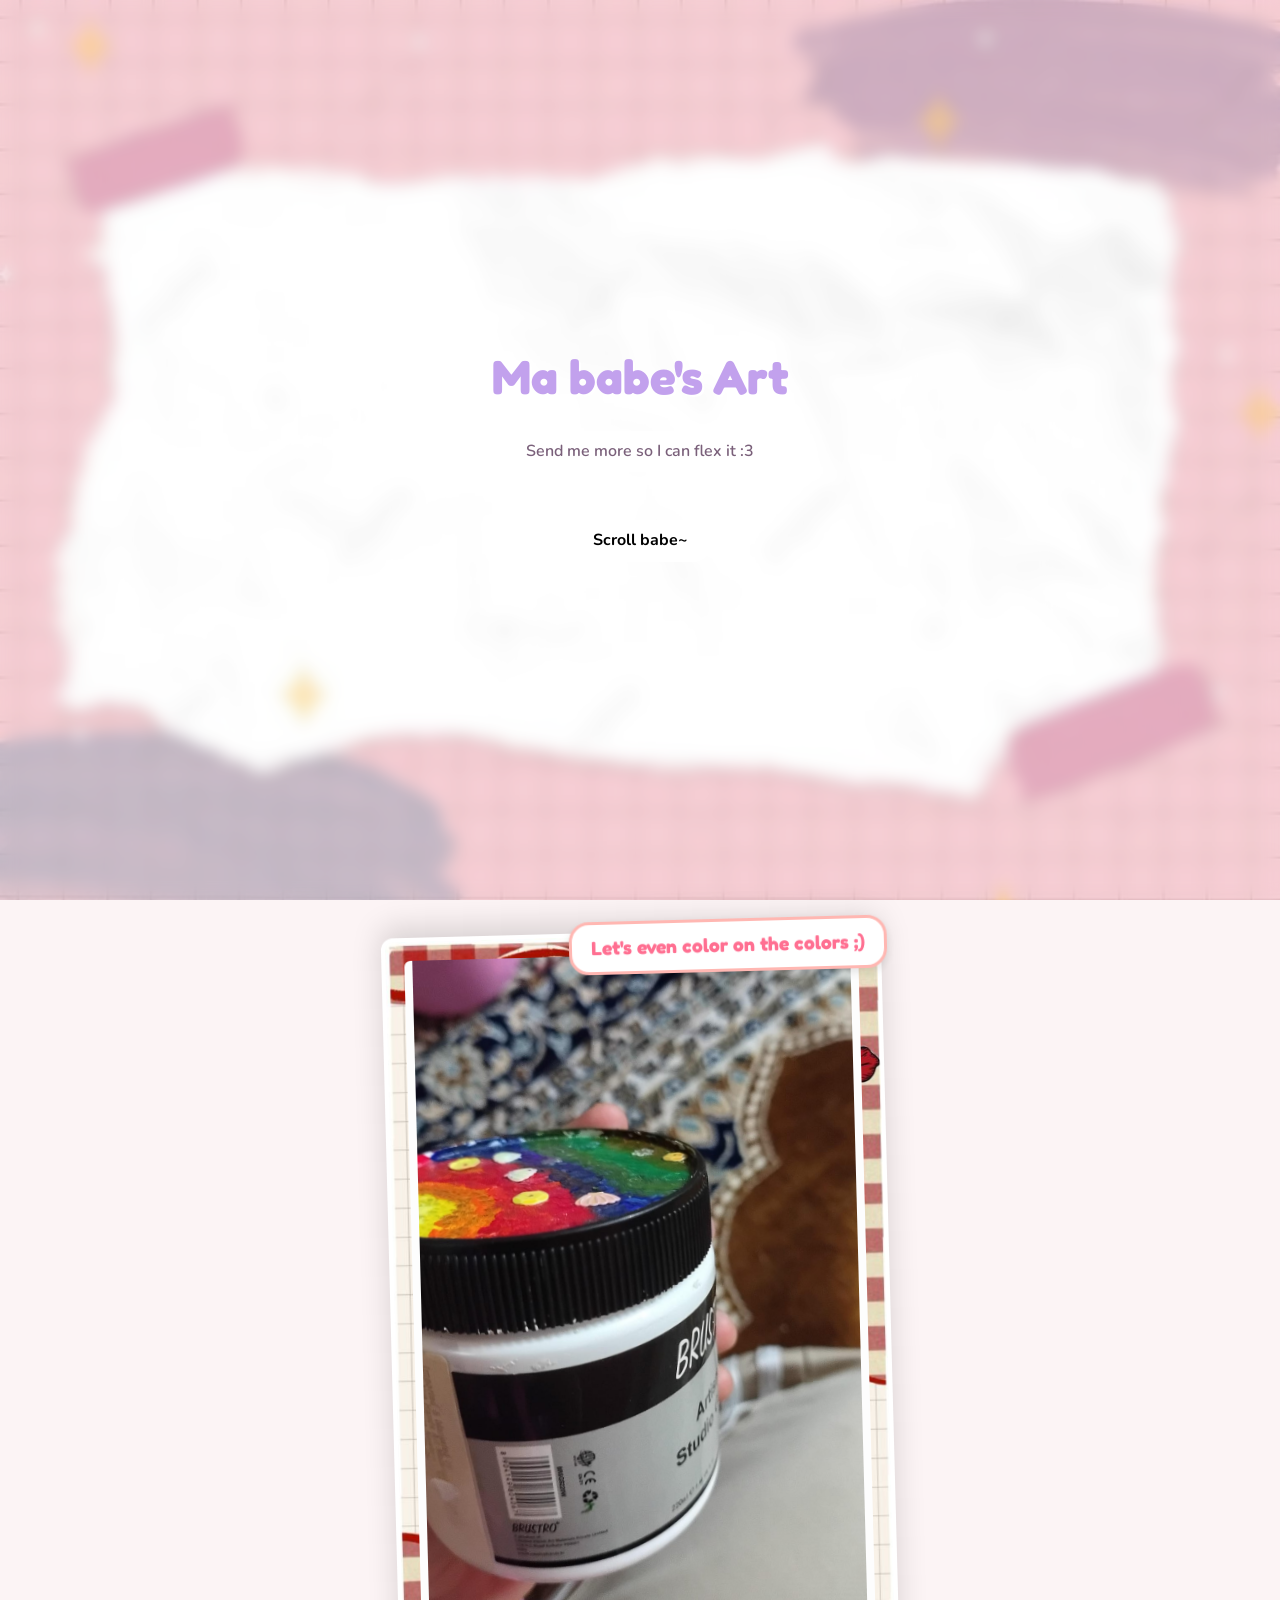
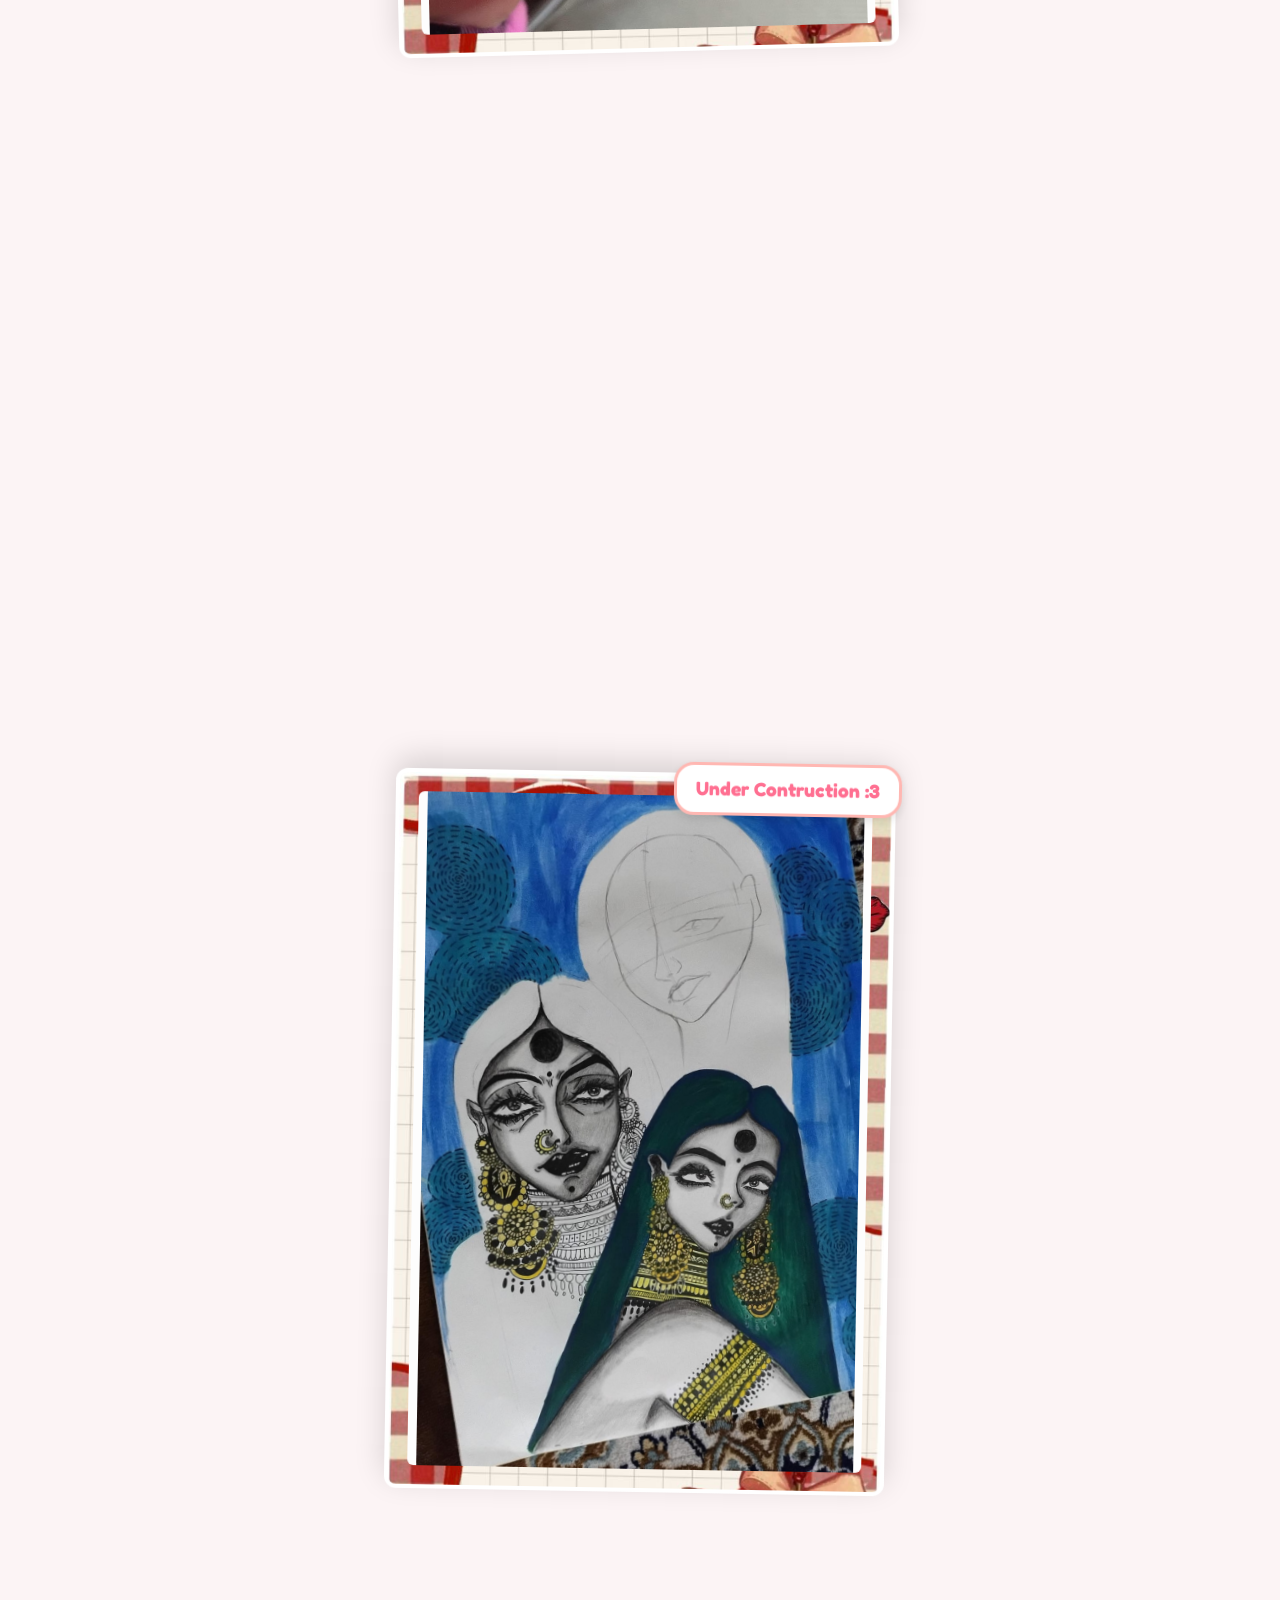
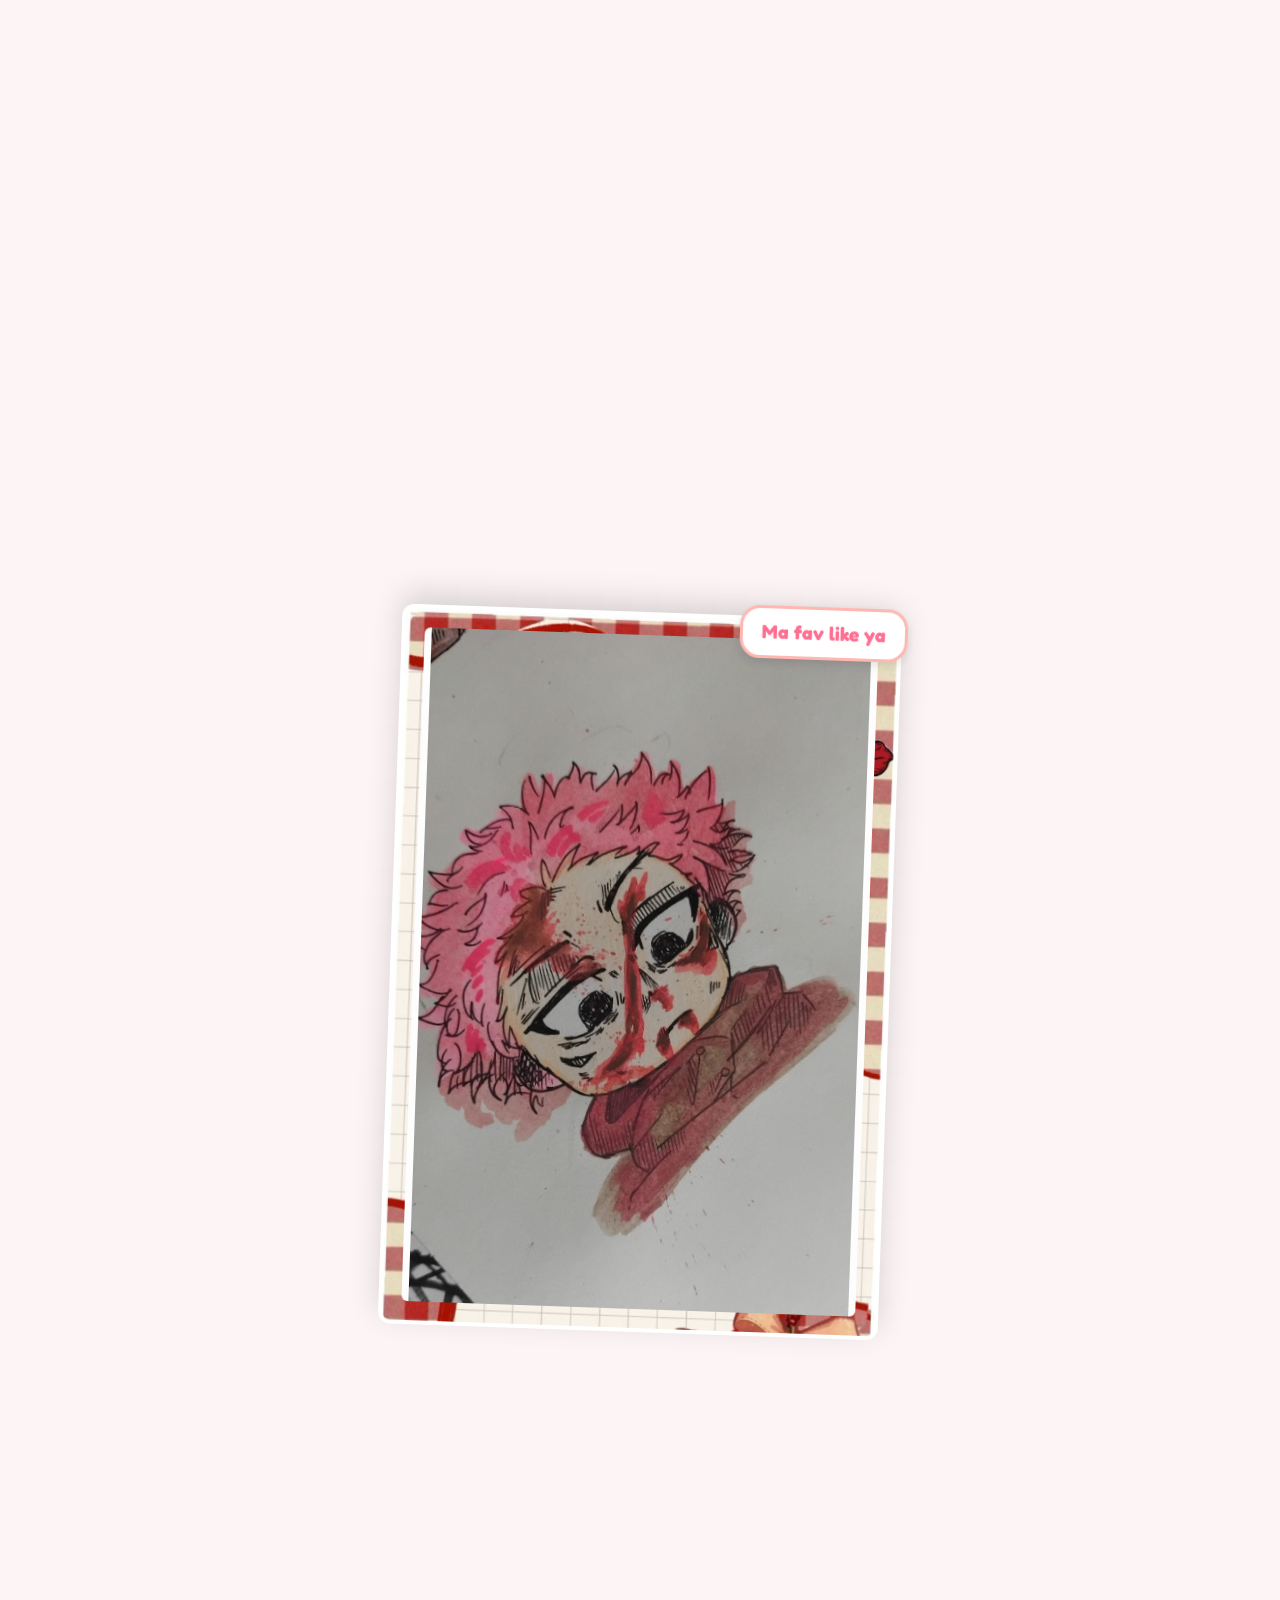
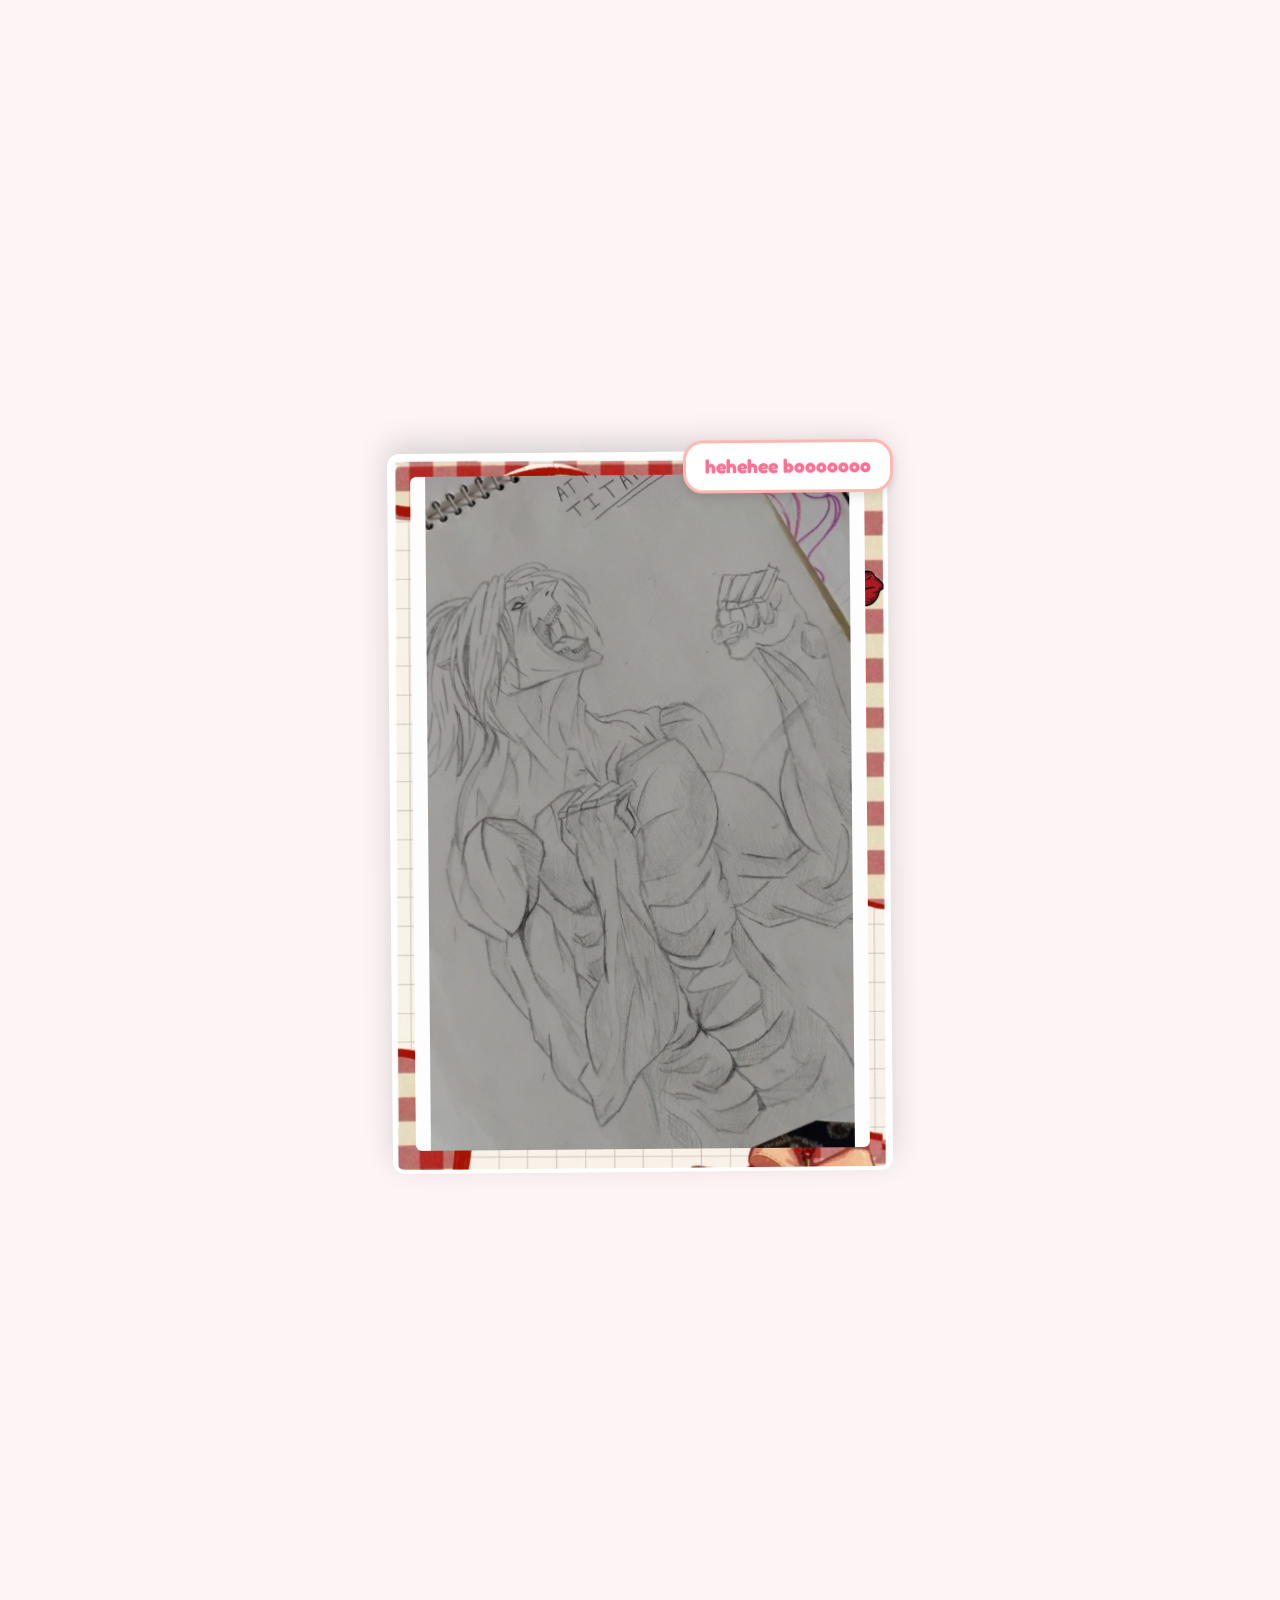
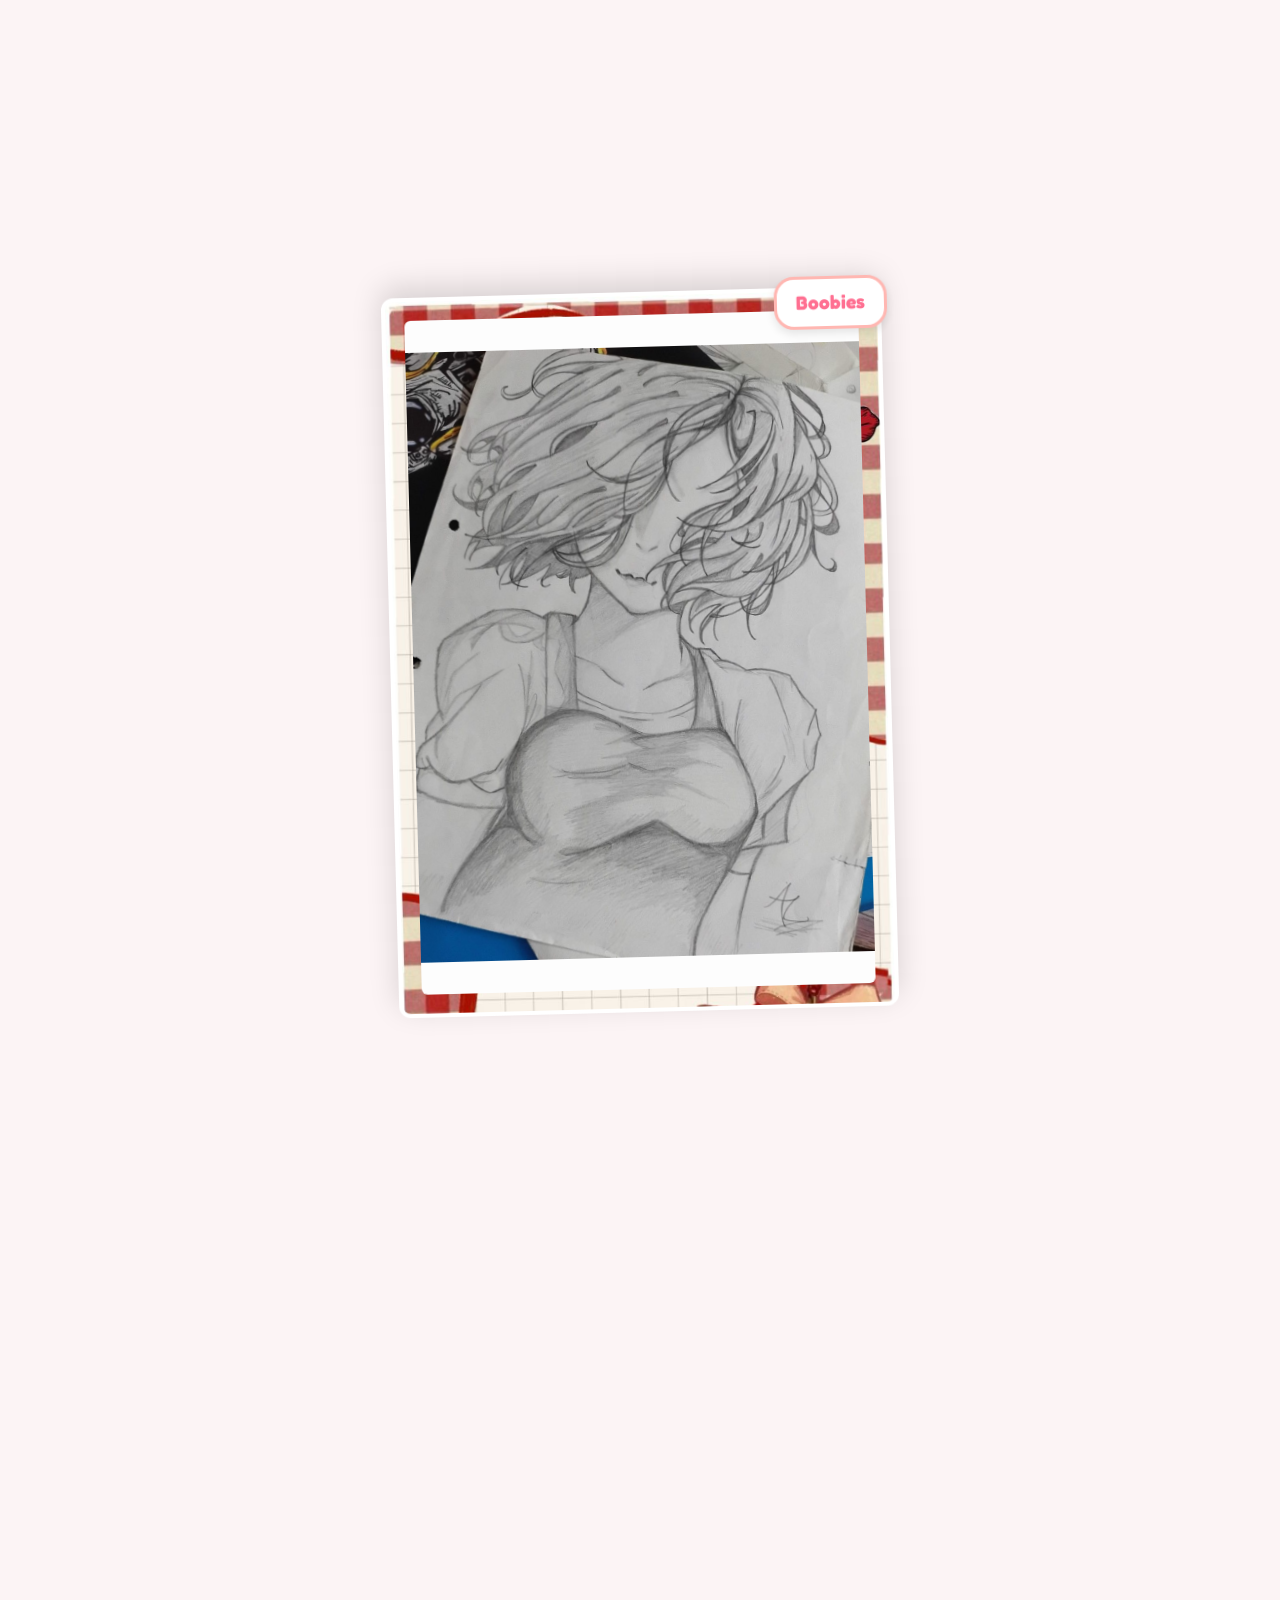
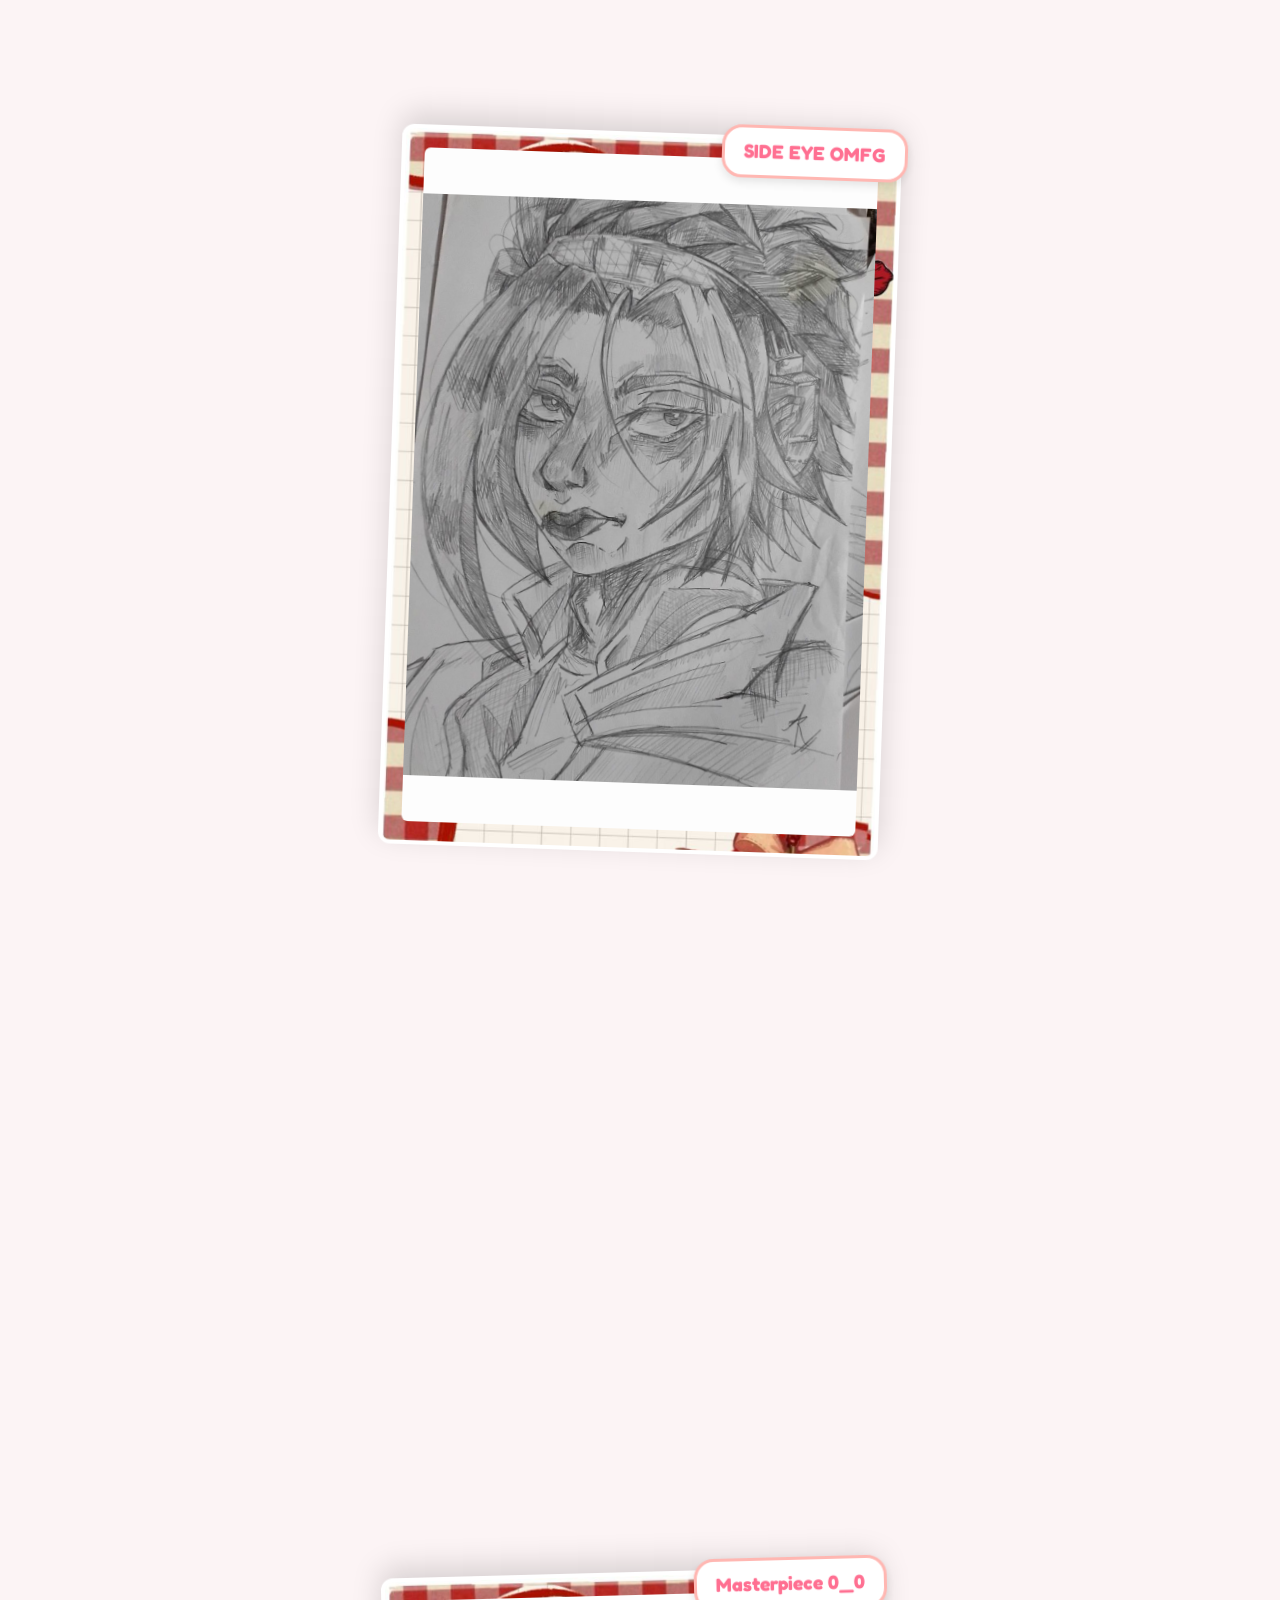
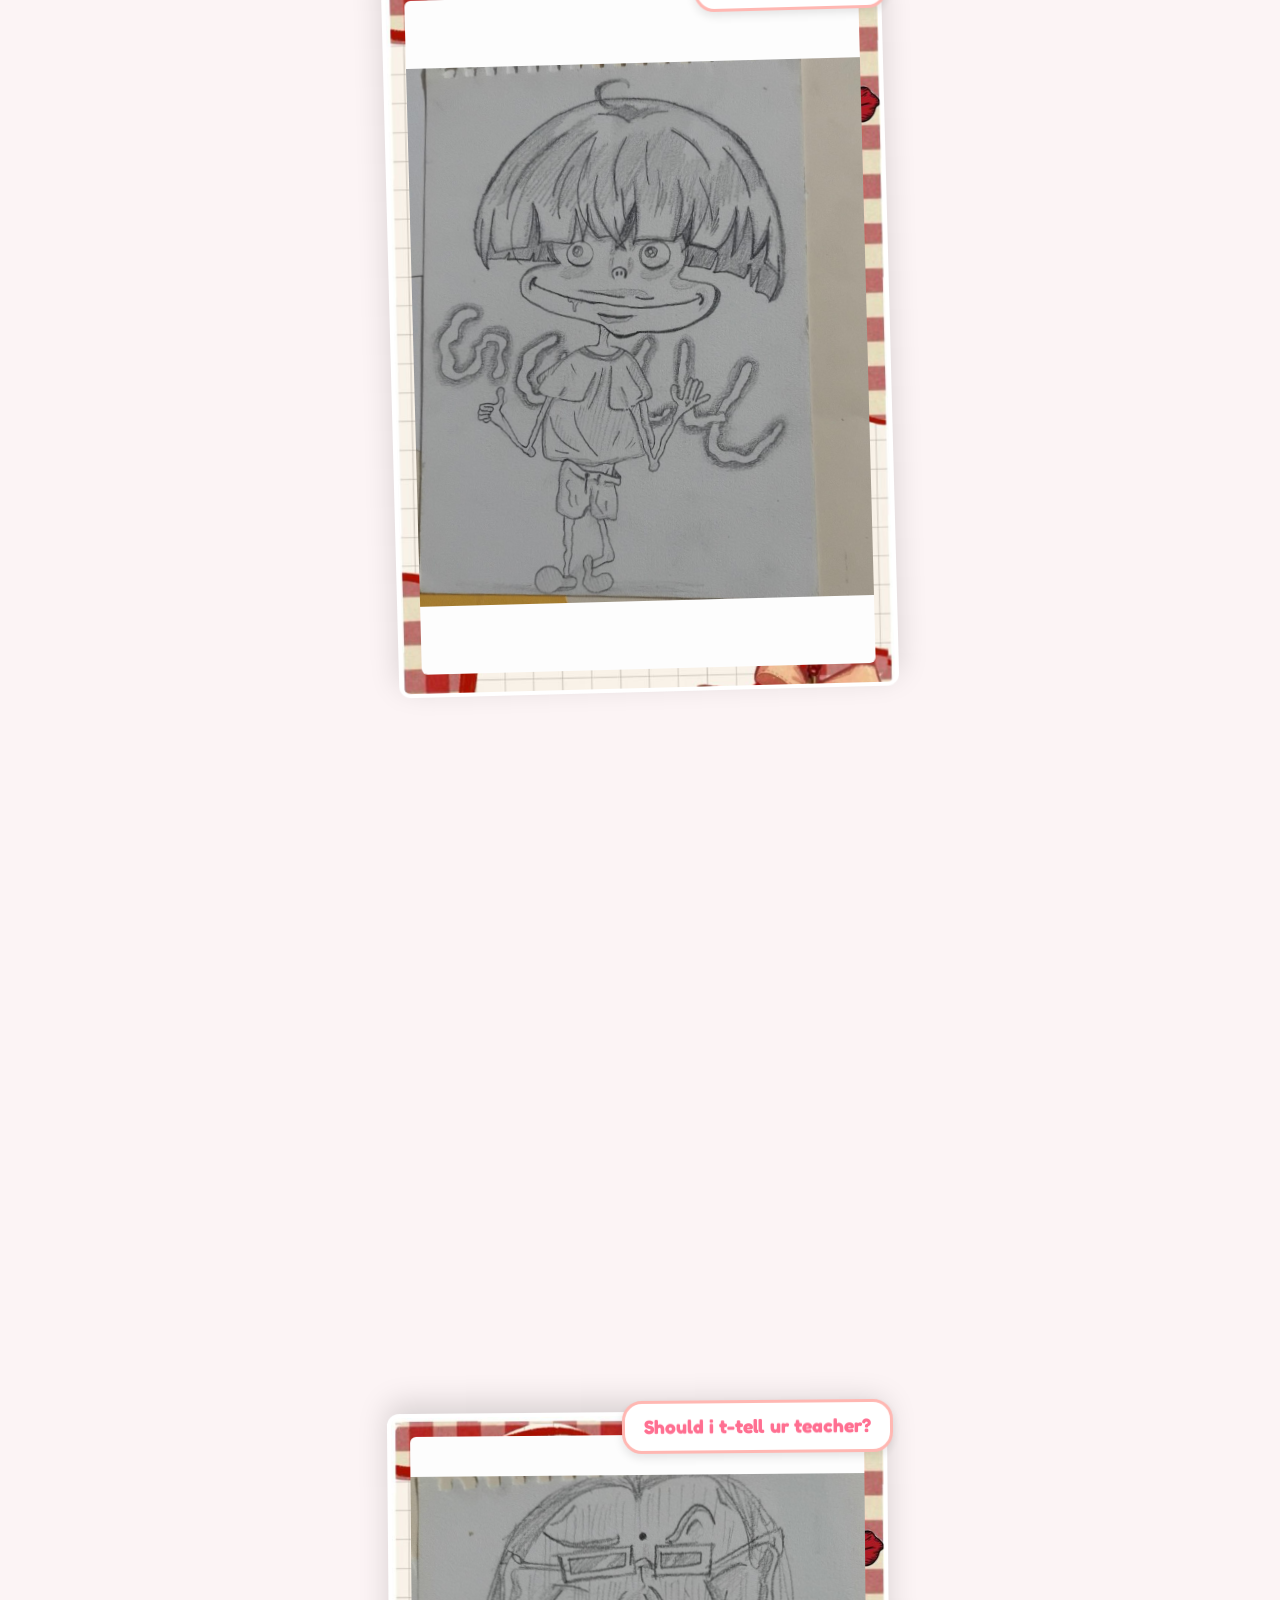
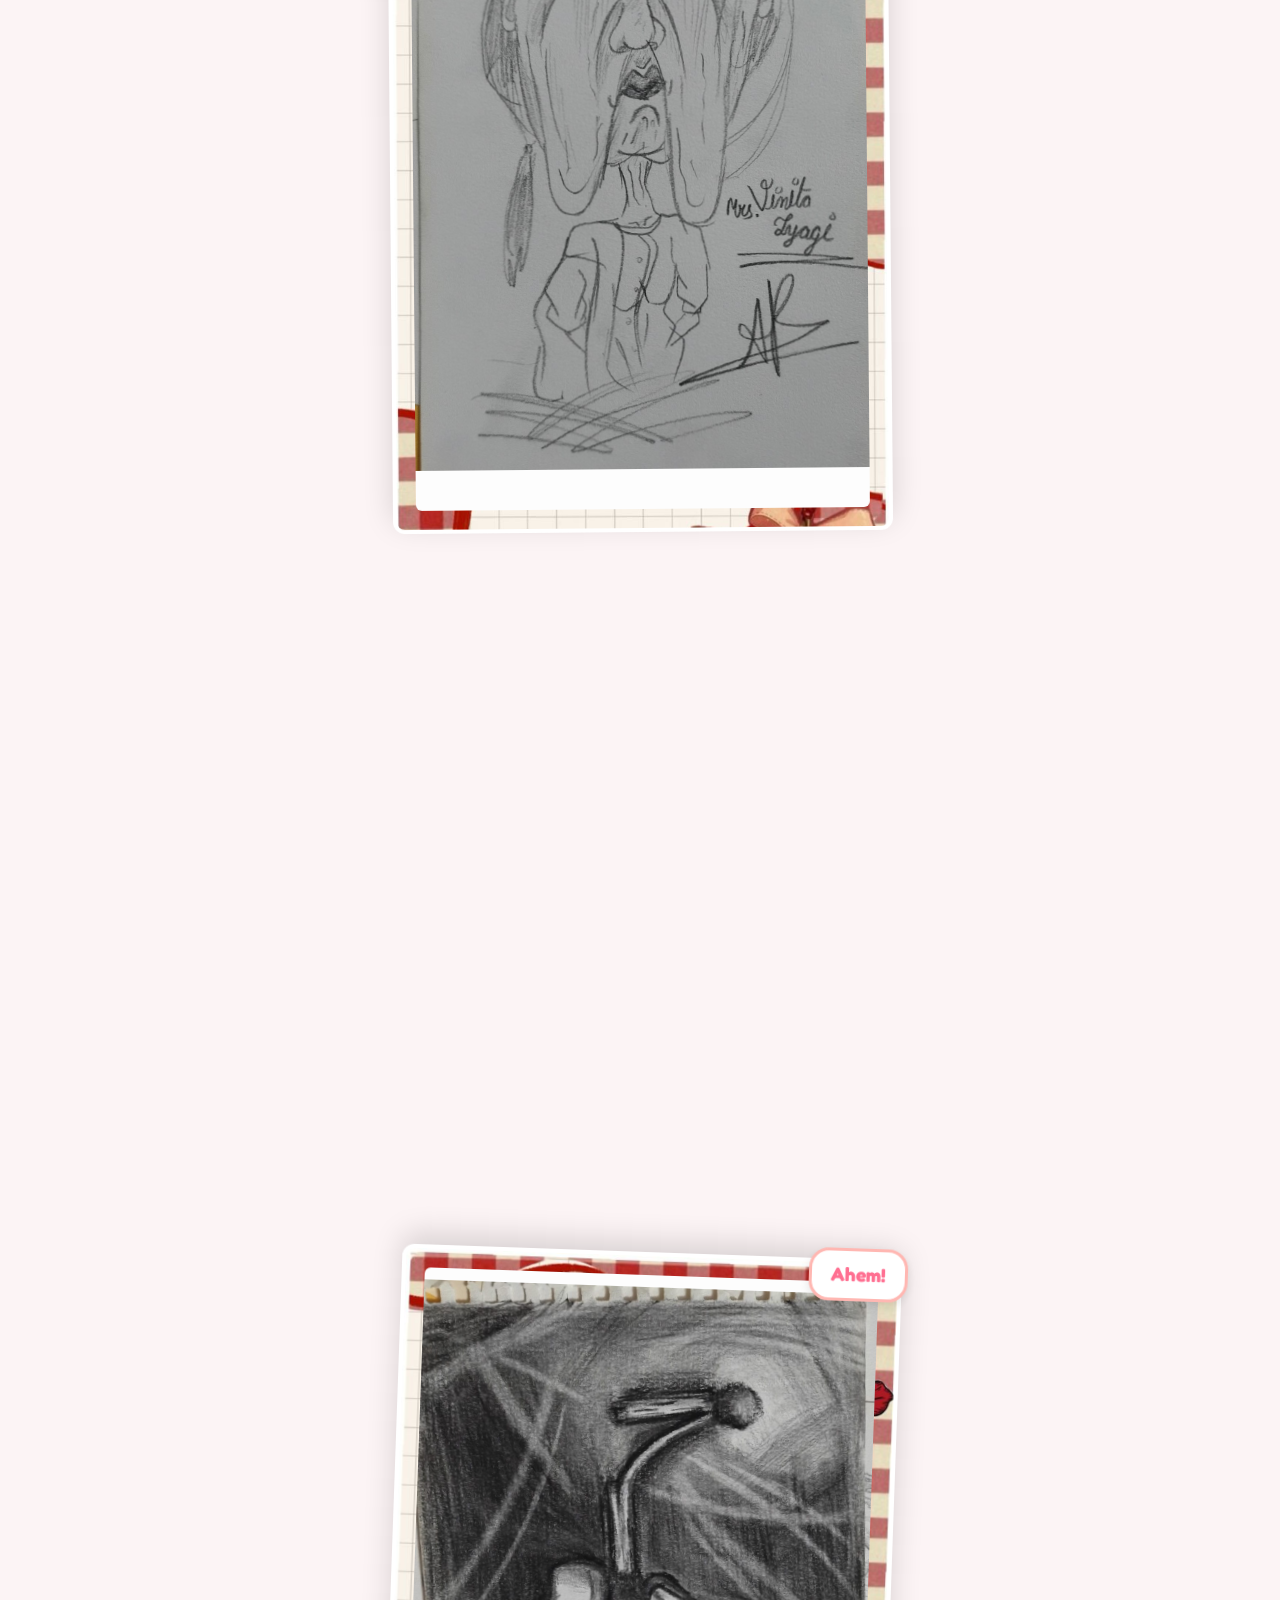
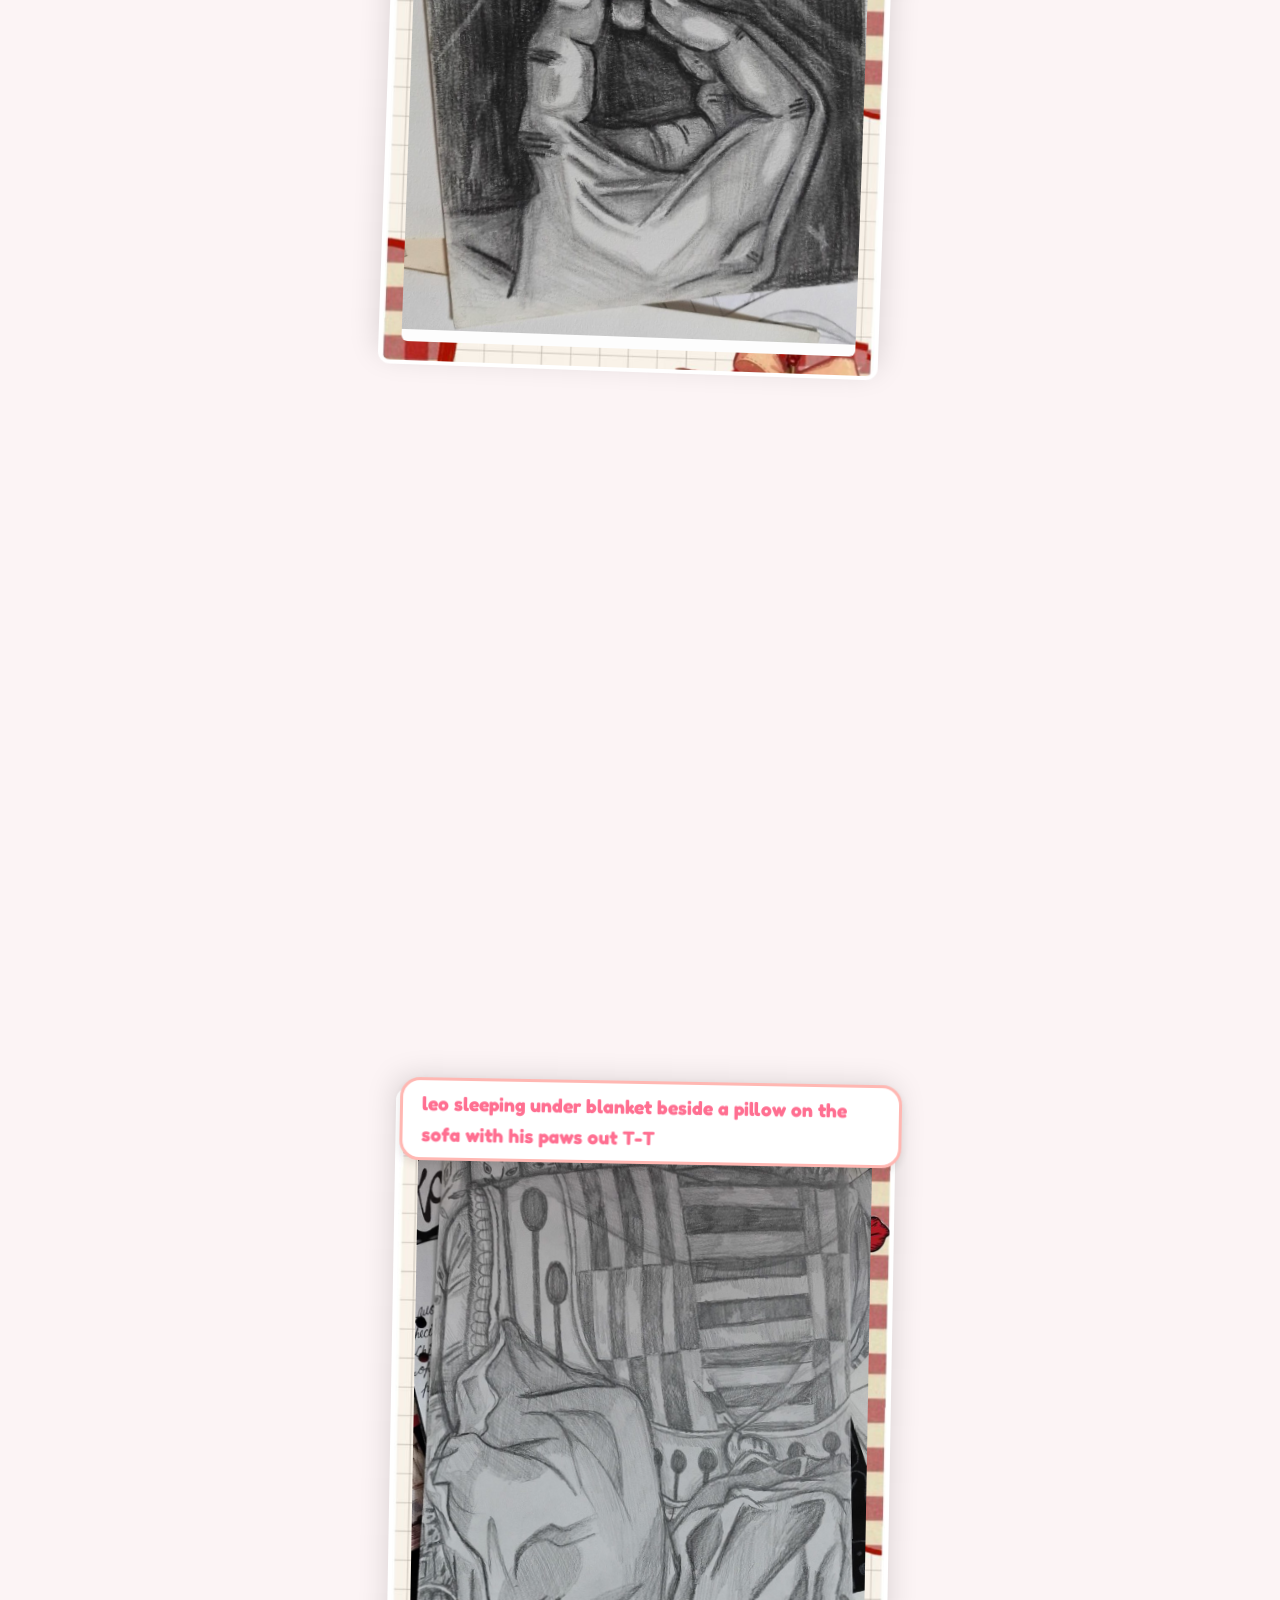
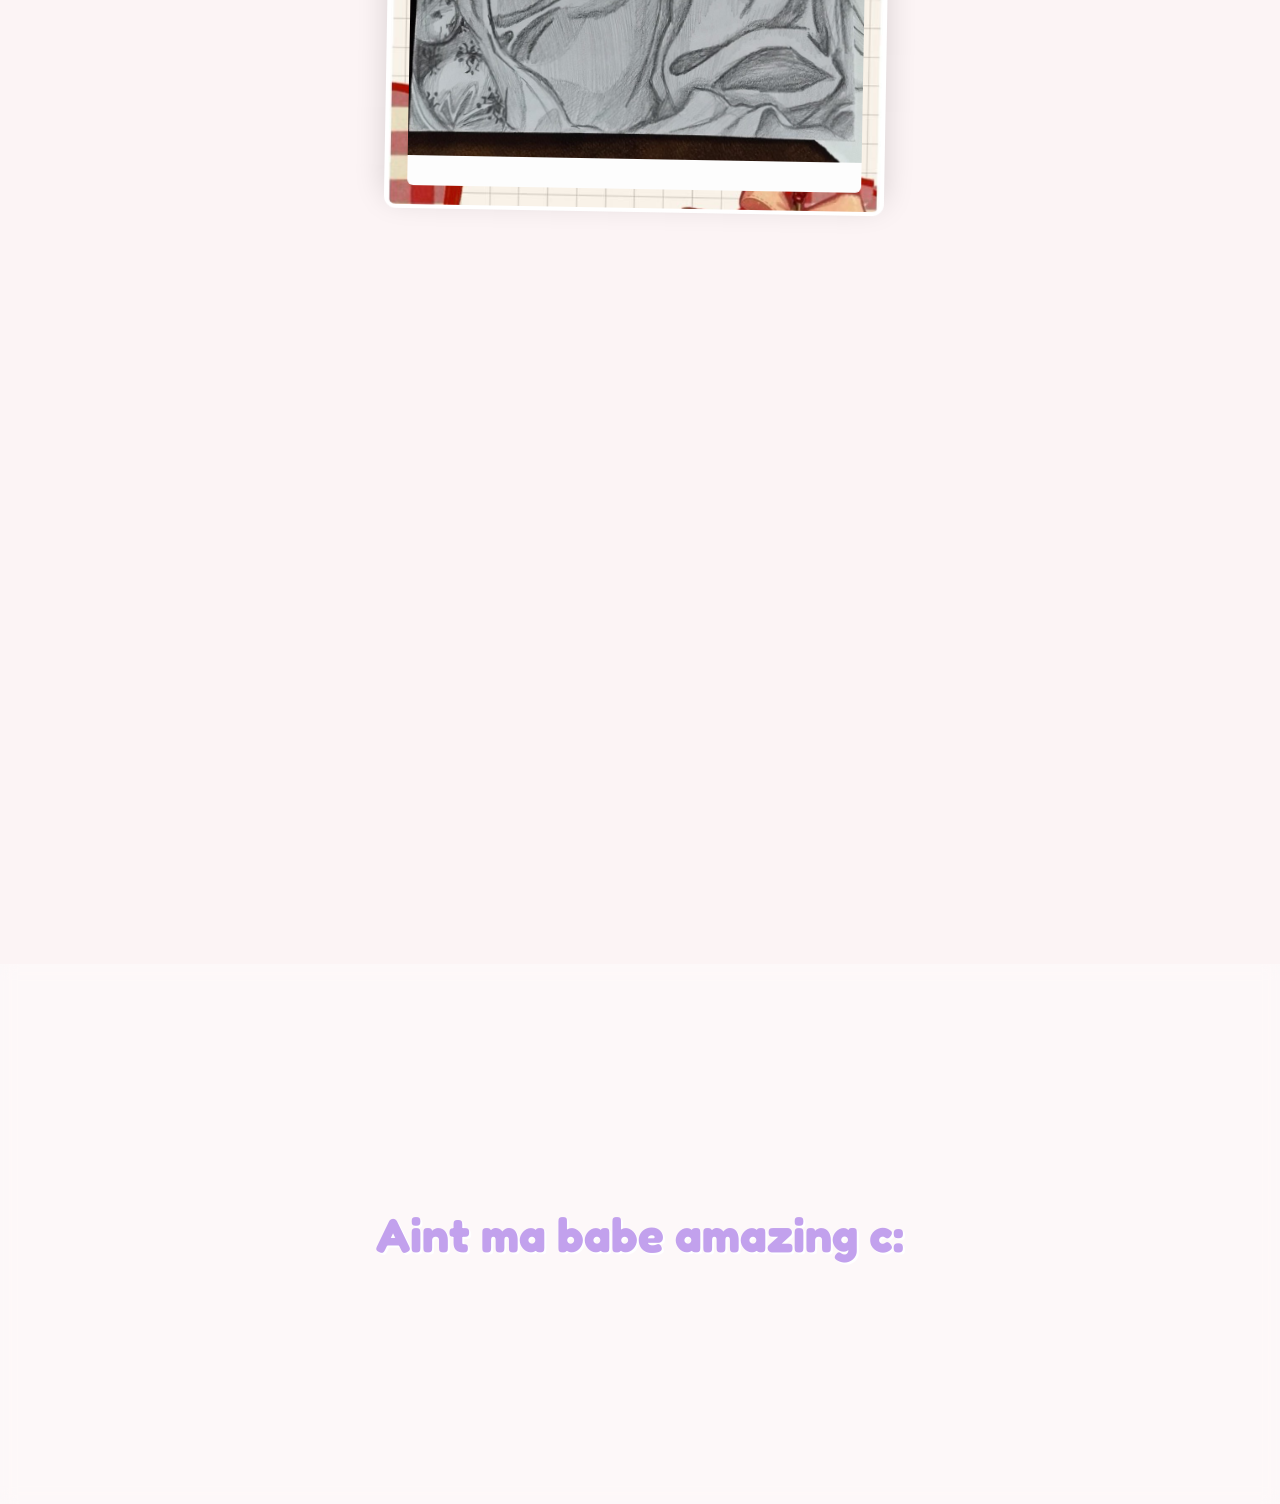
<file: index.html>
<!DOCTYPE html>
<html lang="en">

<head>
    <meta charset="UTF-8">
    <meta name="viewport" content="width=device-width, initial-scale=1.0">
    <title>Meoweeeeeeeeeeeeeeeeeeewwwwwwwwwwwwwwwwww</title>
    <link rel="preconnect" href="https://fonts.googleapis.com">
    <link rel="preconnect" href="https://fonts.gstatic.com" crossorigin>
    <link href="https://fonts.googleapis.com/css2?family=Fredoka:wght@400;600&family=Nunito:wght@400;700&display=swap"
        rel="stylesheet">
    <link rel="stylesheet" href="main.css">
</head>

<body>
    <header class="hero">
        <h1>Ma babe's Art</h1>
        <p>Send me more so I can flex it :3</p>
        <div class="scroll-indicator">
            <span>Scroll babe~</span>
        </div>
    </header>

    <main class="gallery-container">
        <article class="card">
            <div class="note-badge">Let's even color on the colors ;)</div>
            <div class="image-container">
                <img src="assets/cover1.jpeg" alt="Cover" class="cover-image">
                <img src="assets/IMG-20260308-WA0024.jpg" alt="Artwork 1" class="artwork" loading="lazy">
            </div>
        </article>

        <article class="card">
            <div class="note-badge"> Under Contruction :3</div>
            <div class="image-container">
                <img src="assets/cover2.jpeg" alt="Cover" class="cover-image">
                <img src="assets/IMG-20260308-WA0025.jpg" alt="Artwork 2" class="artwork" loading="lazy">
            </div>
        </article>

        <article class="card">
            <div class="note-badge">Ma fav like ya</div>
            <div class="image-container">
                <img src="assets/cover3.jpeg" alt="Cover" class="cover-image">
                <img src="assets/IMG-20260308-WA0026.jpg" alt="Artwork 3" class="artwork" loading="lazy">
            </div>
        </article>

        <article class="card">
            <div class="note-badge">hehehee booooooo</div>
            <div class="image-container">
                <img src="assets/cover4.jpeg" alt="Cover" class="cover-image">
                <img src="assets/IMG-20260308-WA0027.jpg" alt="Artwork 4" class="artwork" loading="lazy">
            </div>
        </article>

        <article class="card">
            <div class="note-badge">Boobies</div>
            <div class="image-container">
                <img src="assets/cover1.jpeg" alt="Cover" class="cover-image">
                <img src="assets/IMG-20260308-WA0028.jpg" alt="Artwork 5" class="artwork" loading="lazy">
            </div>
        </article>

        <article class="card">
            <div class="note-badge">SIDE EYE OMFG</div>
            <div class="image-container">
                <img src="assets/cover2.jpeg" alt="Cover" class="cover-image">
                <img src="assets/IMG-20260308-WA0029.jpg" alt="Artwork 6" class="artwork" loading="lazy">
            </div>
        </article>

        <article class="card">
            <div class="note-badge">Masterpiece 0_0 </div>
            <div class="image-container">
                <img src="assets/cover3.jpeg" alt="Cover" class="cover-image">
                <img src="assets/IMG-20260308-WA0031.jpg" alt="Artwork 7" class="artwork" loading="lazy">
            </div>
        </article>

        <article class="card">
            <div class="note-badge">Should i t-tell ur teacher?</div>
            <div class="image-container">
                <img src="assets/cover4.jpeg" alt="Cover" class="cover-image">
                <img src="assets/IMG-20260308-WA0032.jpg" alt="Artwork 8" class="artwork" loading="lazy">
            </div>
        </article>

        <article class="card">
            <div class="note-badge">Ahem!</div>
            <div class="image-container">
                <img src="assets/cover1.jpeg" alt="Cover" class="cover-image">
                <img src="assets/IMG-20260308-WA0033.jpg" alt="Artwork 9" class="artwork" loading="lazy">
            </div>
        </article>

        <article class="card">
            <div class="note-badge">leo sleeping under blanket beside a pillow on the sofa with his paws out T-T</div>
            <div class="image-container">
                <img src="assets/cover2.jpeg" alt="Cover" class="cover-image">
                <img src="assets/IMG-20260308-WA0034.jpg" alt="Artwork 10" class="artwork" loading="lazy">
            </div>
        </article>
    </main>

    <div class="end-spacer">
        <h2>Aint ma babe amazing c:</h2>
    </div>

    <script src="script.js"></script>
</body>

</html>
</file>
<file: main.css>
:root {
    --text-color: #5c4a5c;
    --bg-color: #fcf4f5;
    --card-height: 80vh;
}

* {
    box-sizing: border-box;
    margin: 0;
    padding: 0;
}

body {
    font-family: 'Nunito', sans-serif;
    color: var(--text-color);
    background-color: var(--bg-color);
    background-image: url('assets/mobile-bg.png');
    background-size: cover;
    background-position: center top;
    background-attachment: fixed;
    line-height: 1.6;
    overflow-x: hidden;
}

@media (min-width: 768px) {
    body {
        background-image: url('assets/desktop-bg.jpeg');
    }
}

h1,
h2,
h3 {
    font-family: 'Fredoka', sans-serif;
    color: #c2a1ed;
    font-size: medium;
}

.hero {
    min-height: 100vh;
    display: flex;
    flex-direction: column;
    justify-content: center;
    align-items: center;
    text-align: center;
    padding: 2rem;
    background: rgba(255, 255, 255, 0.4);
    backdrop-filter: blur(8px);
    -webkit-backdrop-filter: blur(8px);
}

.hero h1 {
    font-size: 3rem;
    margin-bottom: 1rem;
    text-shadow: 2px 2px 0px white;
}

.hero p {
    font-size: 1rem;
    font-weight: 600;
    margin-bottom: 3rem;
    color: #7a607a;
    background: white;
    padding: 0.5rem 1.5rem;
    border-radius: 30px;
}

.scroll-indicator {
    font-weight: bold;
    color: #000000;
    background: white;
    padding: 0.5rem 1.5rem;
    border-radius: 20px;
}


.gallery-container {
    width: 100%;
    margin: 0 auto;
    padding: 2rem;
    display: flex;
    flex-direction: column;
    align-items: center;
}


.card {
    position: sticky;
    top: 10vh;

    height: var(--card-height);
    width: 100%;
    max-width: 500px;
    background: #fff;
    background-image: url('assets/cardbg.jpeg');
    background-size: cover;
    padding: 1.2rem;
    border-radius: 12px;
    border: 4px solid white;
    box-shadow: 0 -10px 30px rgba(0, 0, 0, 0.15);

    margin-bottom: 80vh;

    display: flex;
    flex-direction: column;


    transition: transform 0.3s ease;
}


.card:nth-child(even) {
    transform: rotate(1deg);
}

.card:nth-child(odd) {
    transform: rotate(-1.5deg);
}

.card:nth-child(3n) {
    transform: rotate(2deg);
}

.card:nth-child(4n) {
    transform: rotate(-0.5deg);
}


.note-badge {
    position: absolute;
    top: -15px;
    right: -10px;
    background: #fff;
    color: #ff6f91;
    font-family: 'Fredoka', sans-serif;
    padding: 0.5rem 1.2rem;
    border-radius: 20px;
    border: 3px solid #ffb7b2;
    z-index: 10;
    font-size: 1.2rem;
    font-weight: bold;
    box-shadow: 0 4px 10px rgba(0, 0, 0, 0.1);
}

.image-container {
    border-radius: 6px;
    overflow: hidden;
    position: relative;
    background: #fff;
    height: 100%;
    width: 100%;
}

.artwork {
    width: 100%;
    height: 100%;
    display: block;
    object-fit: contain;
    background: #fdfdfd;
}

.cover-image {
    position: absolute;
    top: 0;
    left: 0;
    width: 100%;
    height: 100%;
    object-fit: cover;
    z-index: 5;
    transition: opacity 0.5s ease;
}

.cover-image.revealed {
    opacity: 0;
    pointer-events: none;
}

.end-spacer {
    height: 60vh;
    display: flex;
    justify-content: center;
    align-items: center;
    text-align: center;
    padding: 2rem;
    background: rgba(255, 255, 255, 0.4);
    backdrop-filter: blur(8px);
    -webkit-backdrop-filter: blur(8px);
}

.end-spacer h2 {
    font-size: 3rem;
    text-shadow: 2px 2px 0px white;
}
</file>
